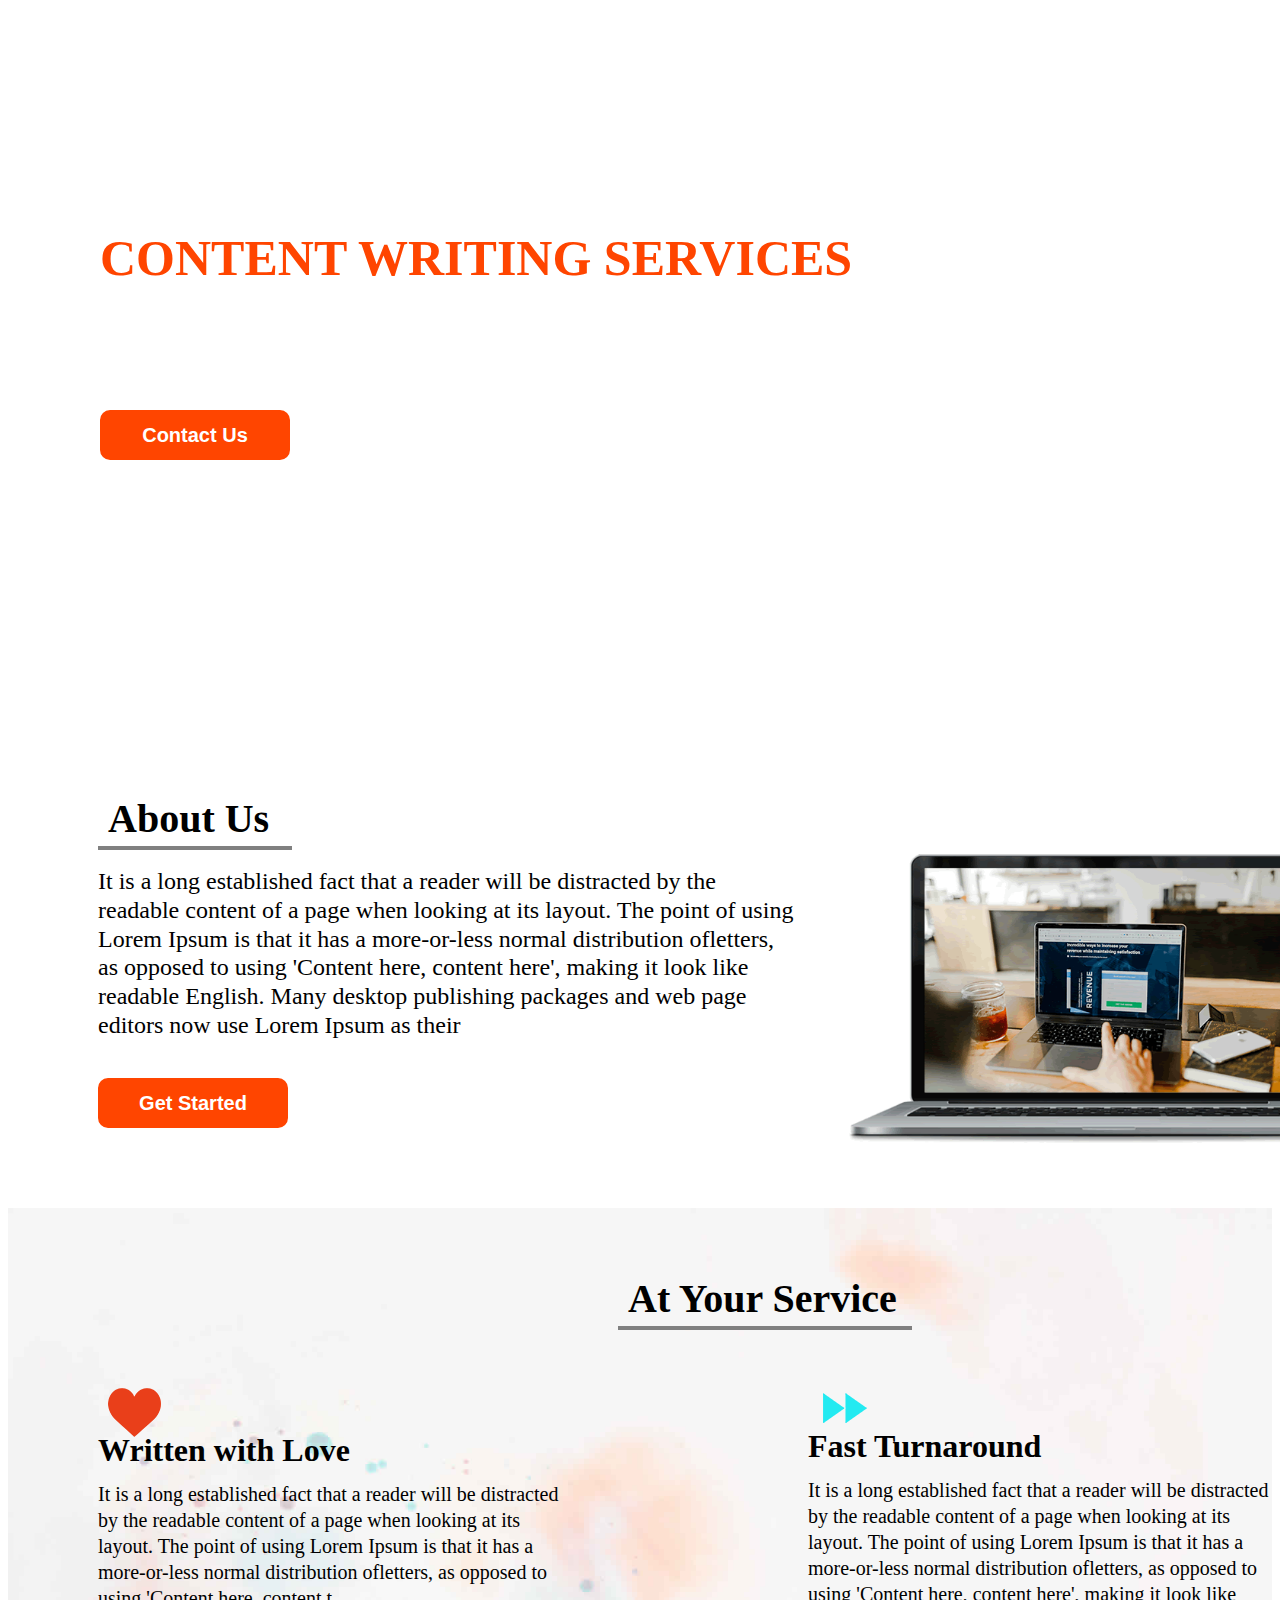
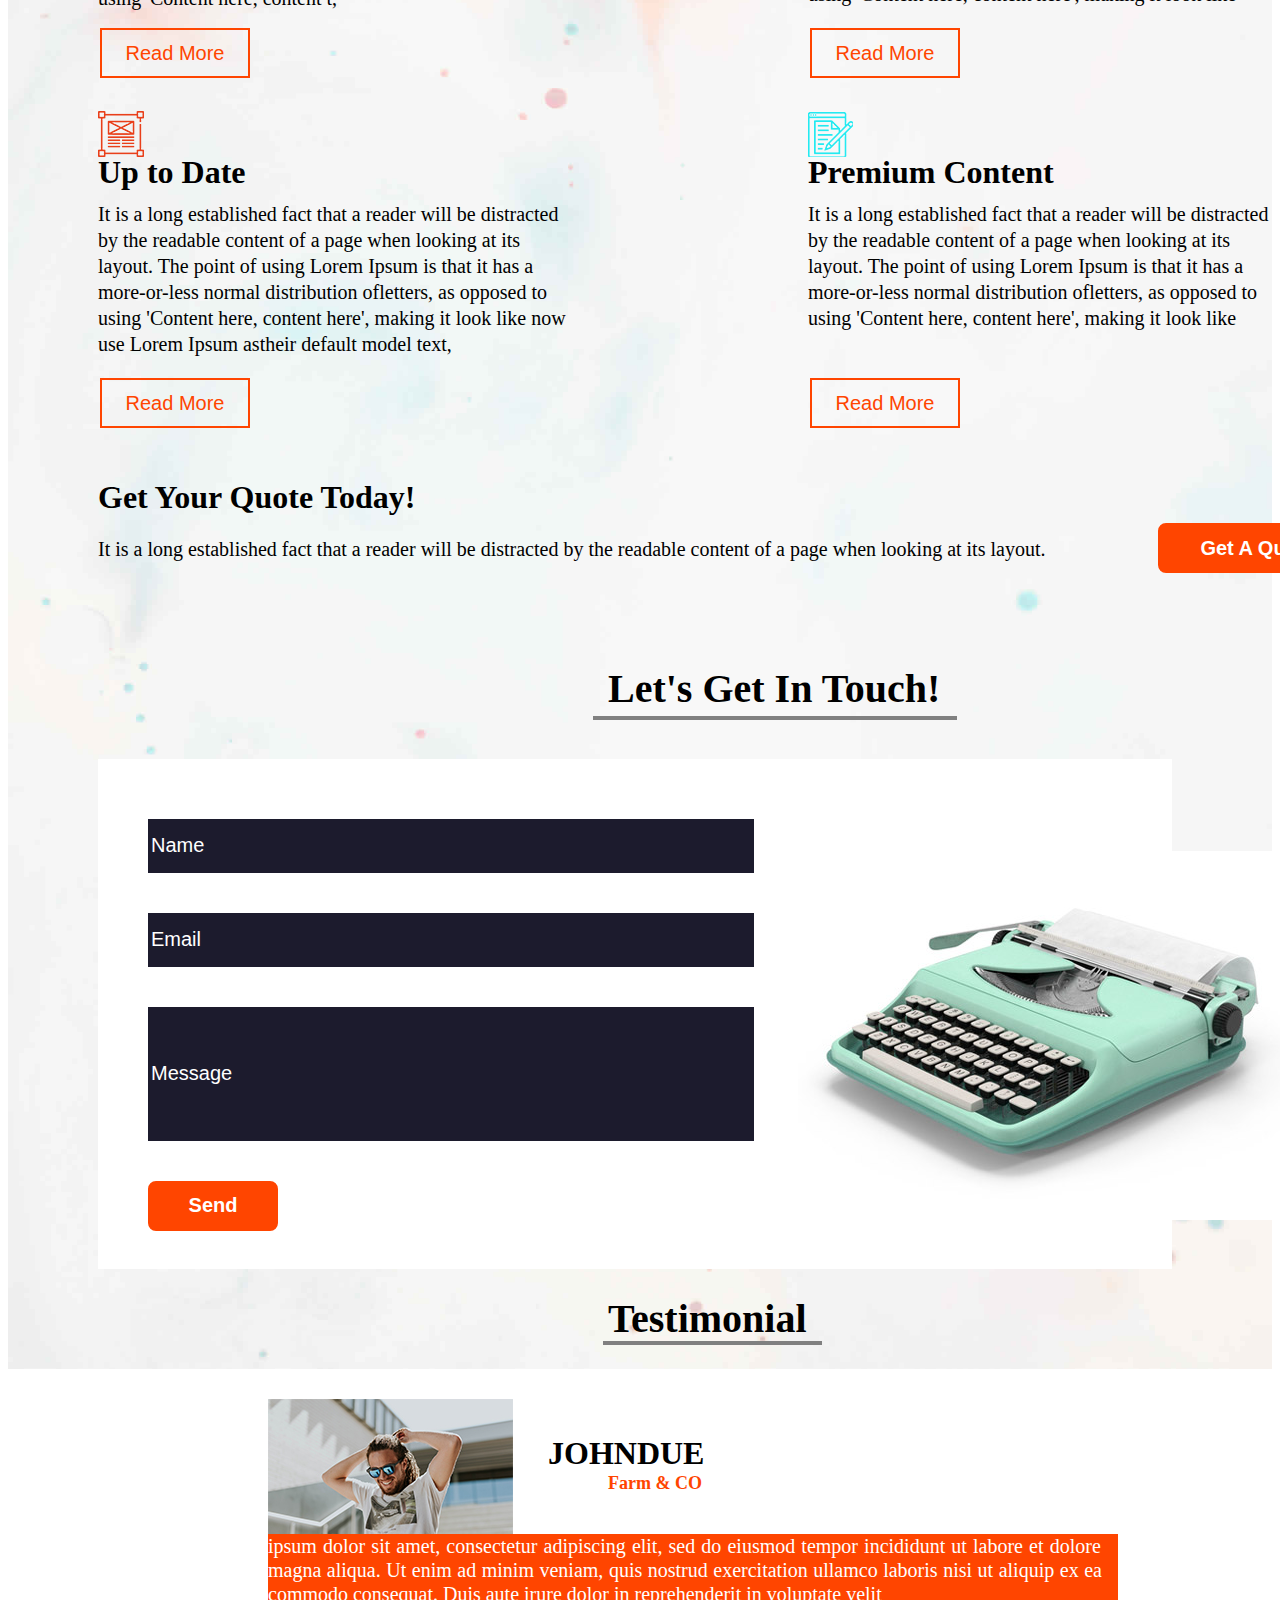
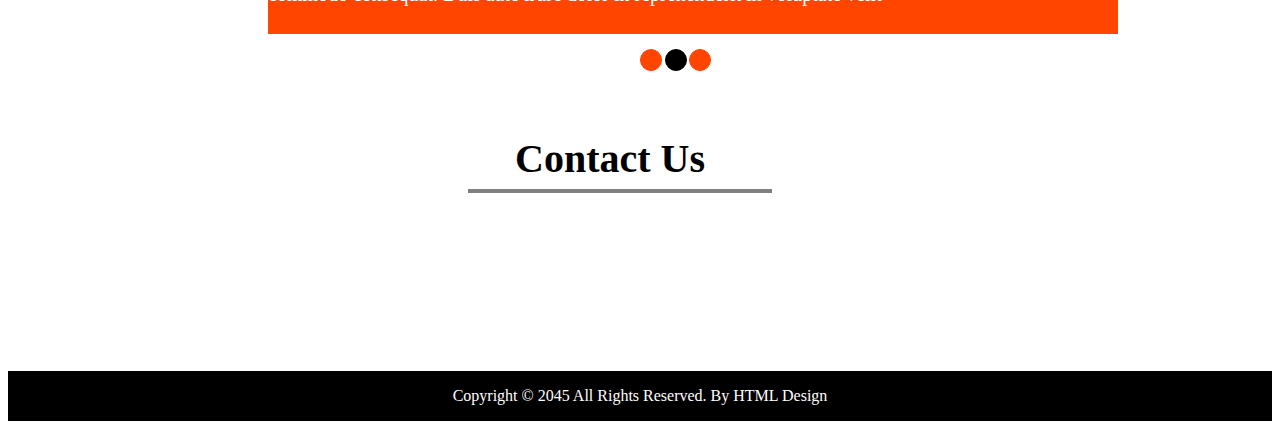
<file: target/webapp/index.html>
<!DOCTYPE html>
<html lang="en">
<head>
    <meta charset="UTF-8">
    <meta name="viewport" content="width=device-width, initial-scale=1.0">
    <title>Template2</title>
    <link rel="stylesheet" href="https://cdnjs.cloudflare.com/ajax/libs/font-awesome/6.6.0/css/all.min.css" integrity="sha512-Kc323vGBEqzTmouAECnVceyQqyqdsSiqLQISBL29aUW4U/M7pSPA/gEUZQqv1cwx4OnYxTxve5UMg5GT6L4JJg==" crossorigin="anonymous" referrerpolicy="no-referrer" />
    <!-- <link rel="stylesheet" href="template2.css"> -->

    <style>

#block1{
    background-image: url("https://www.free-css.com/assets/files/free-css-templates/preview/page290/fregg/assets/images/hero-bg.jpg");
    height: 80vh;
    width: 100%;
    
    background-repeat: no-repeat;
    background-attachment:scroll;
    background-size: 100vw 80vh;
   
   
}
#box1{
    display: flex;
    justify-content: space-between;
    align-items: center;
    
    


}
#fregg{
    font-size: 25px;
    margin-left: 100px;
    
   
}
a{
    text-decoration: none;
    color: white;
}
.heading{
    font-size: 23px;
}
#box2{
    display: flex;
    justify-content: space-around;
    align-items: center;
    width: 50%;

}
#heading1{
    color: white;
    position: absolute;
    top: 130px;
    left: 100px;
    font-size: 45px;
    font-weight: bold;
}

#heading2{
    color: white;
    position: absolute;
    top: 195px;
    left: 100px;
    font-size: 50px;
    font-weight: bold;
    color: orangered;
}

#para1{
    color: white;
    position: absolute;
    top: 300px;
    left: 100px;
    font-size: 20px;
    font-weight: bold;
    
}
#block1 button{
    position: absolute;
    top: 410px;
    left: 100px;
    font-size: 20px;
    font-weight: bold;
    background-color: orangered;
    color: white;
    border: 2px solid orangered;
    height: 50px;
    width: 190px;
    border-radius: 10px;
}
#block1 button:hover{
    background-color: transparent;
    border: 2px solid orangered;
    color: orangered;
}
#block2{
    height: 480px;
    width: 100%;
    
    
}
#box3{
    /* height: 500px;
    width: 100%; */
    /* background-color: red; */
    position: absolute;
}
#box3>h1{
    position: absolute;
    top: 40px;
    left: 100px;
   
    width: 170px;
 
    font-size: 40px;
    font-weight: bolder;
}
#box3 hr{

    width: 190px;
    position: absolute;
    top: 110px;
    left: 90px;
    background-color:grey;
    font-weight: bold;
    border: 2px solid gray;
  

}

#box3>p{
    position: absolute;
    top: 115px;
    left: 90px;
    height: 200px;
    width: 700px;
    
    font-size: 24px;
    line-height: 1.2;
    text-align: left;

}




#box3>img{
    position: absolute;
    top: 100px;
    left:800px;
    
    
}
#box3 button{
    position: absolute;
    top: 350px;
    left: 90px;
    font-size: 20px;
    font-weight: bold;
    background-color: orangered;
    color: white;
    border: 2px solid orangered;
    height: 50px;
    width: 190px;
    border-radius: 10px;
}
#box3 button:hover{
    background-color: transparent;
    border: 2px solid orangered;
    color: orangered;
}
#block3{
    height: 2100px;
    width: 100%;
    background-image: url("body_bg.jpg");
    background-repeat: no-repeat;
    background-attachment: scroll;
    background-size: 100vw, 100vh;
    position: relative;
   
}
#block3>h1:first-child{
    position: absolute;
    top:40px;
   left:620px;
   font-size: 40px;
}
#block3 hr{

    width: 290px;
    position: absolute;
    top: 110px;
    left: 610px;
    background-color:grey;
    font-weight: bold;
    border: 2px solid gray;
  

}
#box4{
    height: 650px;
    width: 480px;
    
    
    position: relative;
    top: 170px;
    left: 90px;
   
   
}
#box5{
    height: 650px;
    width: 480px;
  
   position: relative;
   bottom: 480px;
   left: 800px;
  

}
#box4 img:nth-child(1){
    margin: 10px;
}
#box4 h1:nth-child(2){
   position: relative;
   bottom: 40px;
}
#box4 p:nth-child(3){
    position: relative;
    bottom: 50px;
   

    font-size: 20px;
    line-height: 1.3;
    text-align: left;


}
#box4 button:first-of-type{
    position: absolute;
    top: 250px;
    left:2px;
    font-size: 20px;
   
    background-color: transparent;
    
    color:orangered;
    border: 2px solid orangered;
    height: 50px;
    width: 150px;
    
}


#box4 img:last-of-type{
    margin-top: 30px;
}
#box4 h1:last-of-type{
   position: relative;
   bottom: 28px;
}
#box4 p:last-of-type{
    position: relative;
    bottom: 40px;
   

    font-size: 20px;
    line-height: 1.3;
    text-align: left;


}
#box4 button:last-of-type{
    position: absolute;
    top: 600px;
    left:2px;
    font-size: 20px;
   
    background-color: transparent;
    
    color:orangered;
    border: 2px solid orangered;
    height: 50px;
    width: 150px;
    
}


#box5 img:nth-child(1){
    margin: 15px;
}
#box5 h1:nth-child(2){
   position: relative;
   bottom: 35px;
}
#box5 p:nth-child(3){
    position: relative;
    bottom: 45px;
   

    font-size: 20px;
    line-height: 1.3;
    text-align: left;


}
#box5 button:first-of-type{
    position: absolute;
    top: 250px;
    left:2px;
    font-size: 20px;
   
    background-color: transparent;
    
    color:orangered;
    border: 2px solid orangered;
    height: 50px;
    width: 150px;
    
}


#box5 img:last-of-type{
    margin-top: 40px;
}
#box5 h1:last-of-type{
   position: relative;
   bottom: 28px;
}
#box5 p:last-of-type{
    position: relative;
    bottom: 40px;
   

    font-size: 20px;
    line-height: 1.3;
    text-align: left;


}
#box5 button:last-of-type{
    position: absolute;
    top: 600px;
    left:2px;
    font-size: 20px;
   
    background-color: transparent;
    
    color:orangered;
    border: 2px solid orangered;
    height: 50px;
    width: 150px;
    
}
#box6{
    height: 300px;
    width: 100%;
    
    position: absolute;
    top:850px;
    
}
#box6 h1:first-of-type{
    position: absolute;
    left: 90px;
   
    
}
#box6 p:first-of-type{
    position: absolute;
    top: 60px;
    left: 90px;
    font-size: 20px;
   
    
}
#box6 button:first-of-type{
    position: absolute;
    top: 65px;
    left:1150px;
    font-size: 20px;
    font-weight: bold;
    background-color: orangered;
    color: white;
    border: 2px solid orangered;
    height: 50px;
    width: 200px;
    border-radius: 8px;
    
    
}
#box6 button:hover{
    background-color: transparent;
    border: 2px solid orangered;
    color: orangered;
}
#box6+h1{
    position: relative;
    bottom: 270px;
    left: 600px;
    font-size: 40px;
    width: 350px;
   

}
#box6~hr{
    width: 360px;
    position: absolute;
    top: 1100px;
    left:585px;
    background-color:gray;
    font-weight: bold;
    border: 2px solid gray;
}


#box7{
    height: 510px;
    width: 85%;
    background-color:white;
   position: relative;
  bottom: 250px;
  left: 90px;
}
#box7 input
{
    height: 50px;
    width: 600px;
    margin-left: 50px;
    background-color: #1c1b2d;
    color: white;
    font-size: 20px;
    border: 1px solid #1c1b2d;
    
    
   
    
    
}
#box8>input{
    position: relative;
    top: 60px;

}
#box9>input{
    position: relative;
    top: 100px;

}

#box10>input{
    position: relative;
    top: 140px;
    height: 130px;
   

}
::placeholder{
    color: white;
    
}
#box11>button{
    position: relative;
    top: 180px;
    left: 50px;
    font-size: 20px;
    font-weight: bold;
    background-color: orangered;
    color: white;
    border: 2px solid orangered;
    height: 50px;
    width: 130px;
    border-radius: 8px;
    

}
#box11>button:hover{
    background-color: transparent;
    border: 2px solid orangered;
    color: orangered;
}
#box11+img{
   position: relative;
   left: 700px;
   bottom: 200px;
}


#box12>h1{
    position: relative;
    bottom: 250px;
    left: 600px;
    font-size: 40px;
    width: 350px;
}

#box12 >hr:last-child{
  
    width: 215px;
   position: absolute;
   top: 1725px;
   left: 595px;
  
   
    background-color:gray;
    font-weight: bold;
    border: 2px solid gray;
}

#box13{
    height: 400px;
    width: 60%;
    
   
    position: relative;
    bottom: 270px;
    left: 260px;
}

#box13>img{
    position: relative;
    top: 50px;
}
#box13 h1{
    position: relative;
    left: 280px;
    bottom: 100px;
}
#box13 h2{
    position: relative;
    left:340px;
    bottom: 120px;
    font-size: 18px;
    color: orangered;

}
#box13 p{
    height: 100px;
    width: 850px;
    background-color: orangered;
    font-size: 20px;
    text-align: justify;
    line-height: 1.2;
 position: relative;
 bottom: 100px;
 color: white;
}

#circle{
    display: flex;
  width: 6%;
  justify-content:space-evenly ;
  position: relative;
  bottom: 370px;
  left: 630px;
}
#circle div:nth-child(1){
    
    background-color: orangered;
    height: 20px;
    width: 20px;
    border: 1px solid orangered;
    border-radius: 50%;

    

}
#circle div:nth-child(2){
    
    background-color:black;
    height: 20px;
    width: 20px;
    border: 1px solid black;
    border-radius: 50%;
    

}
#circle div:nth-child(3){
    
    background-color:orangered;
    height: 20px;
    width: 20px;
    border: 1px solid orangered;
    border-radius: 50%;
    

}

#block4{
    height: 300px;
    width: 100%;
   
 
    
    
}
#block4 h1{
    text-align: center;
    margin-right: 60px;
    font-size: 40px;
}
#block4 hr{
   
    width: 300px;
    position: relative;
    bottom: 20px;
   right: 20px;
   
    
     background-color:gray;
     font-weight: bold;
     border: 2px solid gray;
}
#box14{
    
    display: flex;
  width: 35%;
  justify-content:space-evenly ;
    position: relative;
    top: 30px;
    left: 470px;
  
 
    
}

#box15{
    text-align: center;
    margin: 150px auto;
    background-color: black;
    color: white;
    height: 50px;
    width: 100%;
    display: flex;
    align-items: center;
    justify-content: space-evenly;
    
}





    </style>
</head>
<body>
    <header>
    <div id="block1">
        <nav id="box1">
            <div>
            <a href=""><span id="fregg"><i class="fa-solid fa-print" style="color: #dc1877;"></i>FREGG</span></a></div>
            <div id="box2">
               <a href=""><h1 class="heading">HOME</h1></a> 
                <a href=""><h1 class="heading">ABOUT</h1></a>
               <a href=""> <h1 class="heading">SERVICE</h1></a>
                <a href=""><h1 class="heading">CONTACT US</h1></a>
                <a href=""><i class="fa-solid fa-magnifying-glass" style="font-size: 23px;"></i></a>
            </div>
        </nav>
        
        <i class="fa-solid fa-circle-chevron-right fa-2xl"></i>
        <i class="fa-solid fa-circle-chevron-left fa-2xl"></i>
            
        <h2 id="heading1">WELCOME TO</h2>
        <h1 id="heading2">CONTENT WRITING SERVICES</h1>
        <p id="para1">It is a long established fact that a reader will be distracted by the readable <br> content of a pagewhen looking</p>
        <button>Contact Us</button>
        
    </div>

    <div id="block2">
        <div id="box3">
            <h1>
                About Us </h1><hr>
            <p>It is a long established fact that a reader will be distracted by the readable content of a page when looking at its layout. The point of using Lorem Ipsum is that it has a more-or-less normal distribution ofletters, as opposed to using 'Content here, content here', making it look like readable English. Many desktop publishing packages and web page editors now use Lorem Ipsum as their</p>
            <button>Get Started</button>
            <img src="about-img.png" alt="" style="height: 350px; width: 600px;">
            
        </div>
    </div>
    <div id="block3">
        <h1>At Your Service</h1><hr>
        <div id="box4">
            <img src="s-1.png" alt="">
            <h1>Written with Love</h1>
            <p>It is a long established fact that a reader will be distracted by the readable content of a page when looking at its layout. The point of using Lorem Ipsum is that it has a more-or-less normal distribution ofletters, as opposed to using 'Content here, content t,</p>
            <button>Read More</button>
            <img src="s-3.png" alt="">
            <h1>Up to Date</h1>
            <p>It is a long established fact that a reader will be distracted by the readable content of a page when looking at its layout. The point of using Lorem Ipsum is that it has a more-or-less normal distribution ofletters, as opposed to using 'Content here, content here', making it look like now use Lorem Ipsum astheir default model text,</p>
            <button>Read More</button>
        </div>
        <div id="box5">
            <img src="s-2.png" alt="">
            <h1>Fast Turnaround</h1>
            <p>It is a long established fact that a reader will be distracted by the readable content of a page when looking at its layout. The point of using Lorem Ipsum is that it has a more-or-less normal distribution ofletters, as opposed to using 'Content here, content here', making it look like</p>
            <button>Read More</button>
            <img src="s-4.png" alt="">
            <h1>Premium Content</h1>
            <p>It is a long established fact that a reader will be distracted by the readable content of a page when looking at its layout. The point of using Lorem Ipsum is that it has a more-or-less normal distribution ofletters, as opposed to using 'Content here, content here', making it look like</p>
            <button>Read More</button>
        </div>
        <div id="box6">
            <h1>Get Your Quote Today!</h1>
            <p>It is a long established fact that a reader will be distracted by the readable content of a page when looking at its layout.</p>
            <button>Get A Quote</button>
        </div>
        <h1>Let's Get In Touch!</h1><hr>
        <div id="box7">
            <form action="">
            <div id="box8"><input type="text" placeholder="Name" required></div>
        <div id="box9"><input type="email" placeholder="Email" required></div>
           <div id="box10"> <input type="text" placeholder="Message" required></div>
           <div id="box11">
             <button>Send</button>
           </div>
            <img src="contact-img.jpg" alt="">
        </form>
        </div>

        <div id="box12">
        <h1>Testimonial</h1>
        <hr></div>
        <div id="box13">
        <img src="client.jpg" alt="">
        <h1>JOHNDUE</h1>
        <h2>Farm & CO</h2>
        <p><i class="fa-solid fa-quote-left" style="color:white;"></i> ipsum dolor sit amet, consectetur adipiscing elit, sed do eiusmod tempor incididunt ut labore et dolore &nbsp;&nbsp;  magna aliqua. Ut enim ad minim veniam, quis nostrud exercitation ullamco laboris nisi ut aliquip ex ea &nbsp;&nbsp; commodo consequat. Duis aute irure dolor in reprehenderit in voluptate velit &nbsp;&nbsp; &nbsp;&nbsp; &nbsp;&nbsp; &nbsp;&nbsp; &nbsp;&nbsp; &nbsp;&nbsp; &nbsp;&nbsp; &nbsp;&nbsp; &nbsp;&nbsp; &nbsp;&nbsp; &nbsp;&nbsp; &nbsp;&nbsp; &nbsp;&nbsp;   <i class="fa-solid fa-quote-right" style="color: white;"></i></p>
        </div>
        <div id="circle">
            <div id="i"></div>
            <div id="j" ></div>
            <div id="k"></div>
           </div>
        
    
    </div>





    <div id="block4">
        <h1>Contact Us</h1>
        <hr>
        <div id="box14">
      <a href=""><i class="fa-solid fa-location-dot fa-2xl" style="color: black; " ></i></a>
      <a href=""><i class="fa-solid fa-phone-volume fa-2xl" style="color: black;"></i></a>
      <a href=""><i class="fa-solid fa-envelope fa-2xl" style="color:black;"></i></a>
    </div>
       <div id="box15">Copyright © 2045 All Rights Reserved. By HTML Design</div>

    </div>


   
</header>
</body>
</html>
</file>
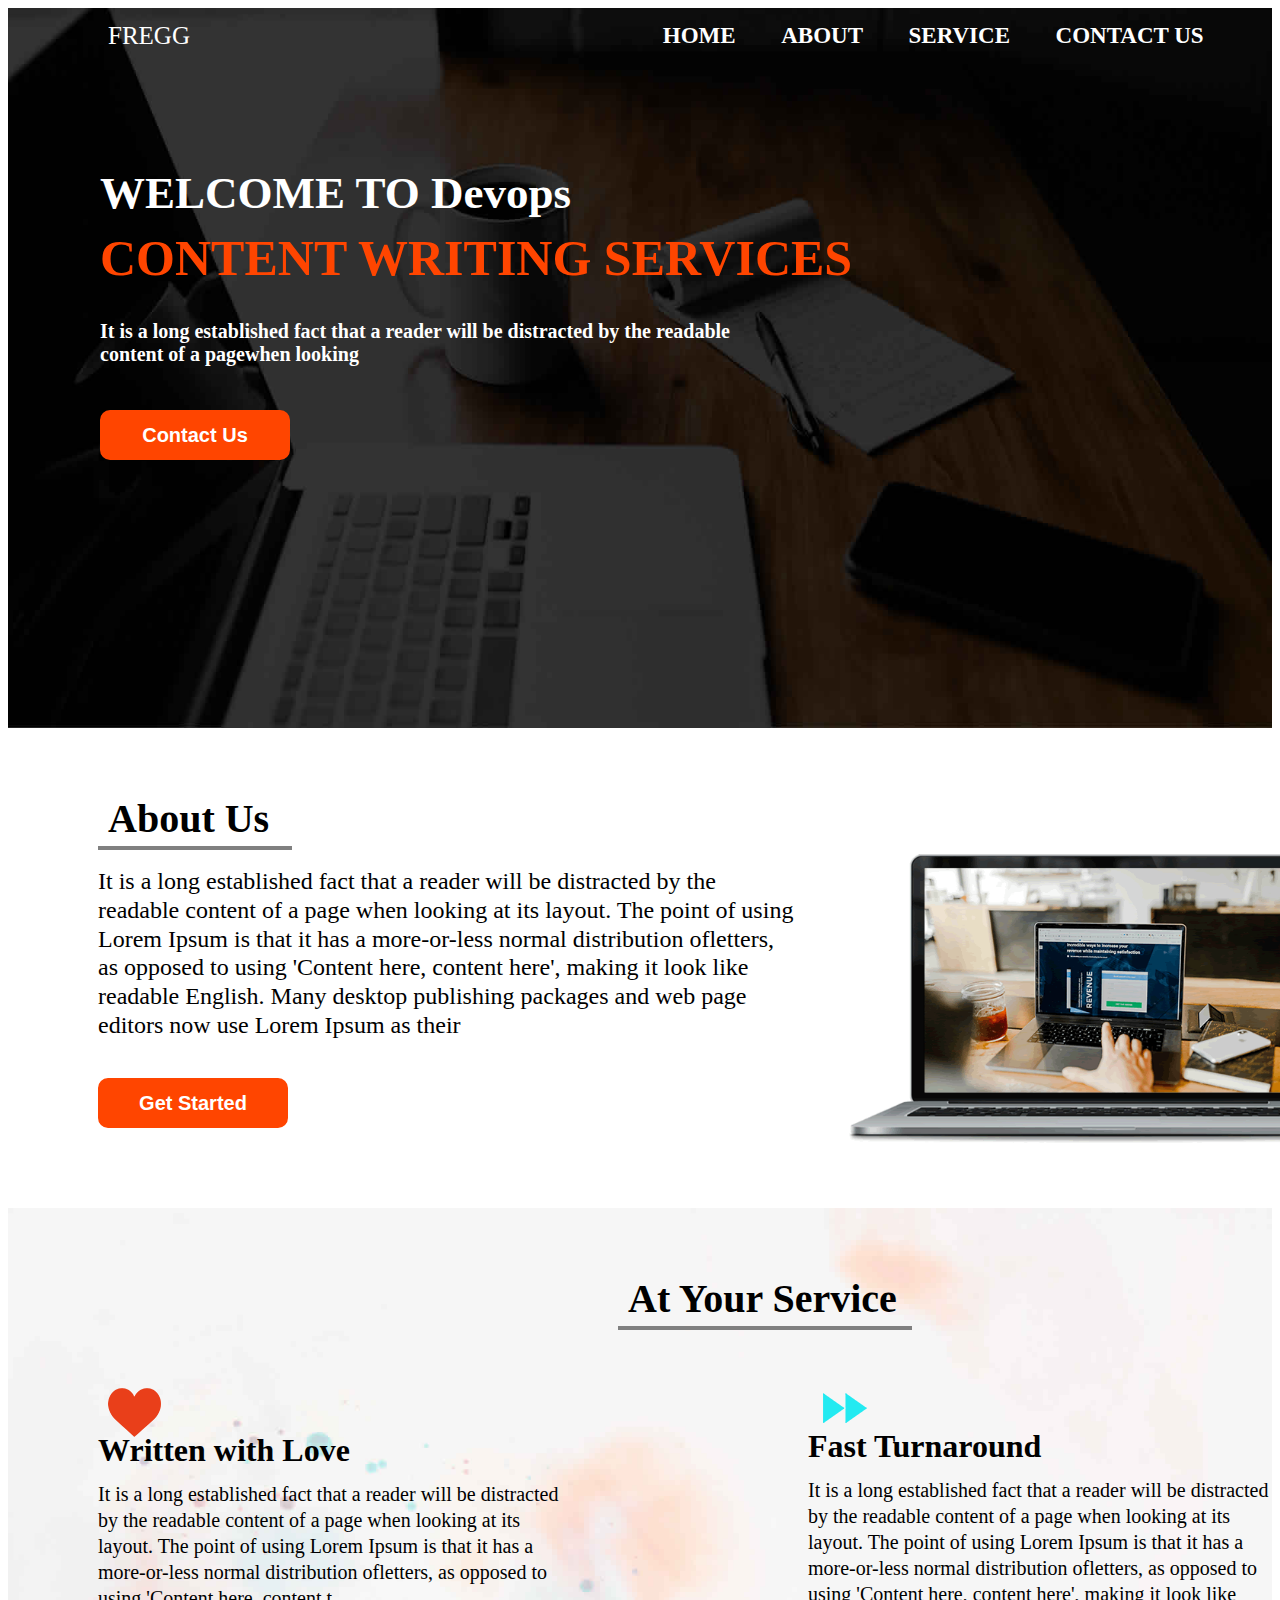
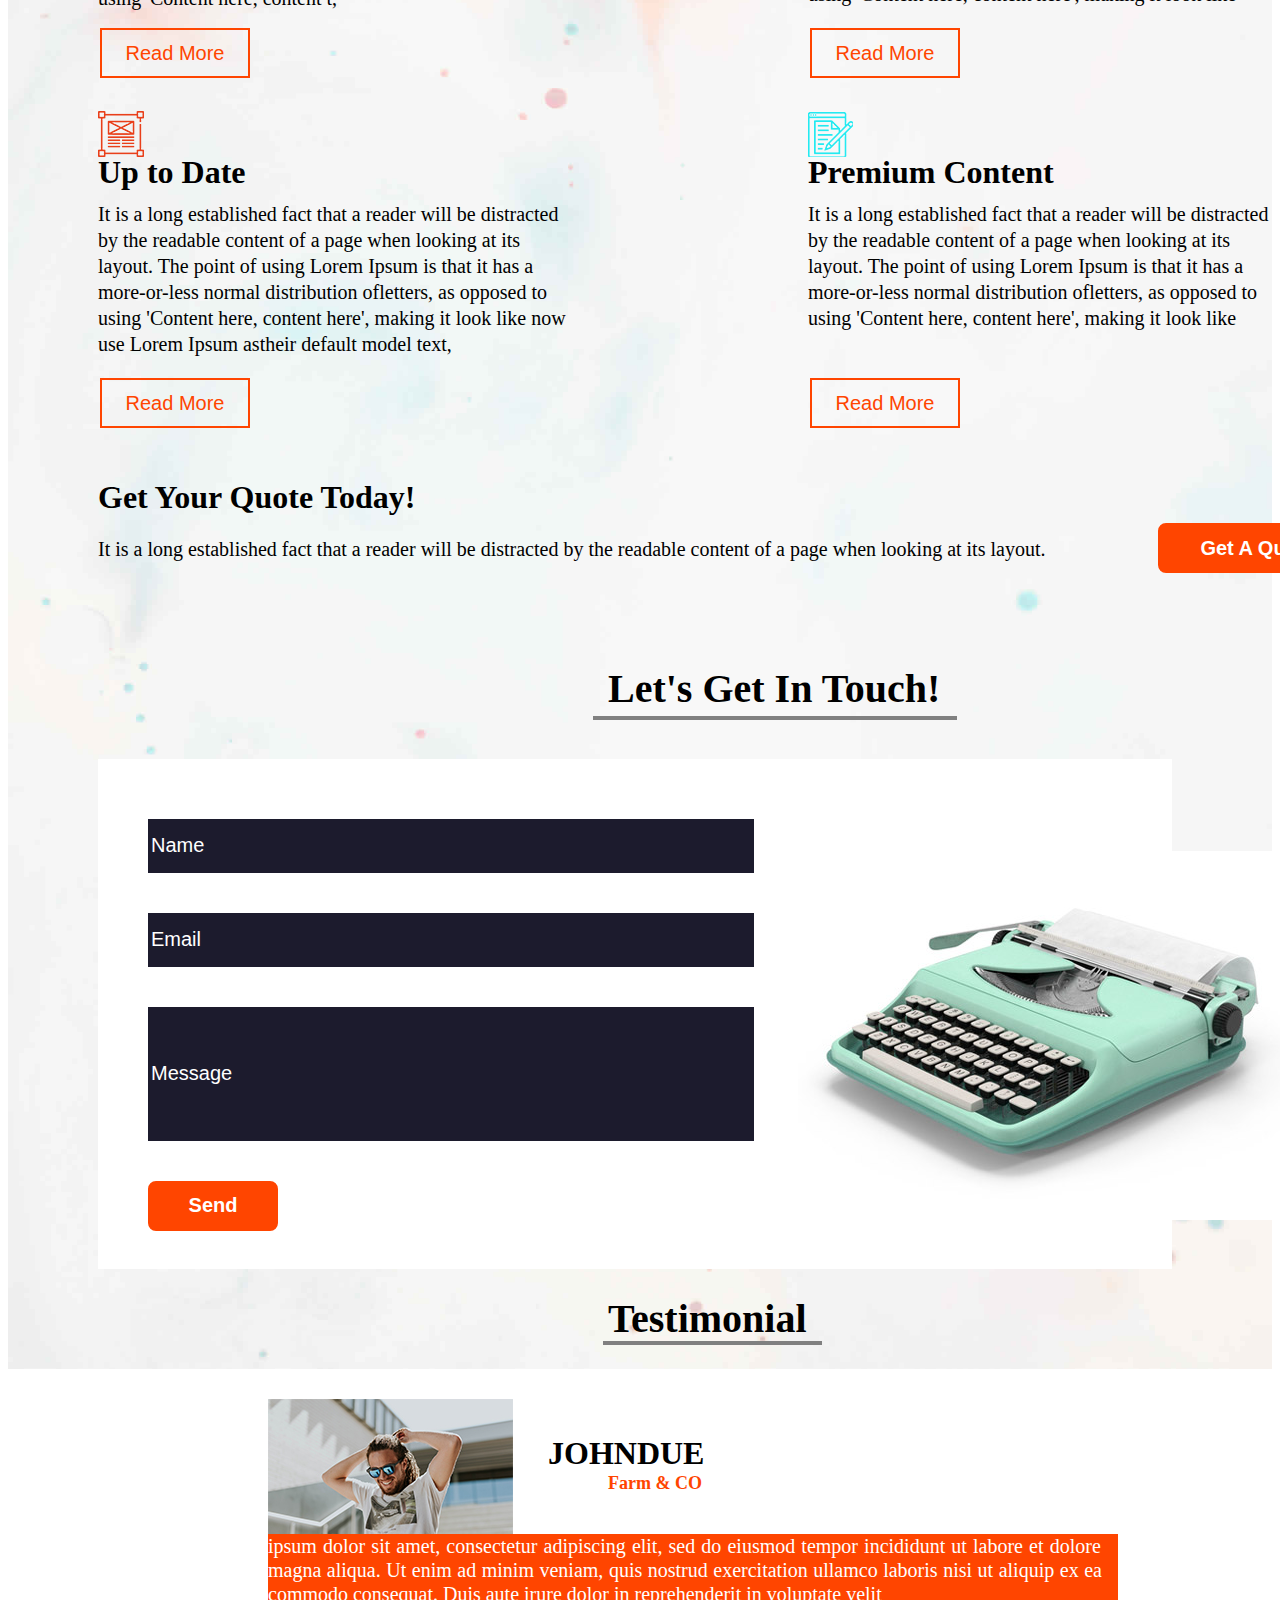
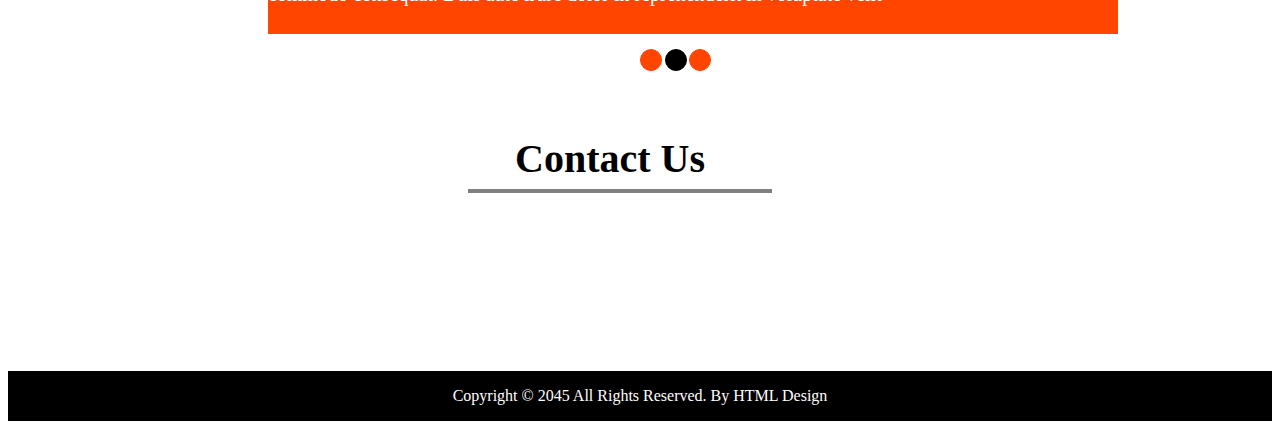
<file: src/main/webapp/index.html>
<!DOCTYPE html>
<html lang="en">
<head>
    <meta charset="UTF-8">
    <meta name="viewport" content="width=device-width, initial-scale=1.0">
    <title>Template2</title>
    <link rel="stylesheet" href="https://cdnjs.cloudflare.com/ajax/libs/font-awesome/6.6.0/css/all.min.css" integrity="sha512-Kc323vGBEqzTmouAECnVceyQqyqdsSiqLQISBL29aUW4U/M7pSPA/gEUZQqv1cwx4OnYxTxve5UMg5GT6L4JJg==" crossorigin="anonymous" referrerpolicy="no-referrer" />
    <!-- <link rel="stylesheet" href="template2.css"> -->

    <style>

#block1{
    background-image: url("hero-bg.jpg");
    height: 80vh;
    width: 100%;
    
    background-repeat: no-repeat;
    background-attachment:scroll;
    background-size: 100vw 80vh;
   
   
}
#box1{
    display: flex;
    justify-content: space-between;
    align-items: center;
    
    


}
#fregg{
    font-size: 25px;
    margin-left: 100px;
    
   
}
a{
    text-decoration: none;
    color: white;
}
.heading{
    font-size: 23px;
}
#box2{
    display: flex;
    justify-content: space-around;
    align-items: center;
    width: 50%;

}
#heading1{
    color: white;
    position: absolute;
    top: 130px;
    left: 100px;
    font-size: 45px;
    font-weight: bold;
}

#heading2{
    color: white;
    position: absolute;
    top: 195px;
    left: 100px;
    font-size: 50px;
    font-weight: bold;
    color: orangered;
}

#para1{
    color: white;
    position: absolute;
    top: 300px;
    left: 100px;
    font-size: 20px;
    font-weight: bold;
    
}
#block1 button{
    position: absolute;
    top: 410px;
    left: 100px;
    font-size: 20px;
    font-weight: bold;
    background-color: orangered;
    color: white;
    border: 2px solid orangered;
    height: 50px;
    width: 190px;
    border-radius: 10px;
}
#block1 button:hover{
    background-color: transparent;
    border: 2px solid orangered;
    color: orangered;
}
#block2{
    height: 480px;
    width: 100%;
    
    
}
#box3{
    /* height: 500px;
    width: 100%; */
    /* background-color: red; */
    position: absolute;
}
#box3>h1{
    position: absolute;
    top: 40px;
    left: 100px;
   
    width: 170px;
 
    font-size: 40px;
    font-weight: bolder;
}
#box3 hr{

    width: 190px;
    position: absolute;
    top: 110px;
    left: 90px;
    background-color:grey;
    font-weight: bold;
    border: 2px solid gray;
  

}

#box3>p{
    position: absolute;
    top: 115px;
    left: 90px;
    height: 200px;
    width: 700px;
    
    font-size: 24px;
    line-height: 1.2;
    text-align: left;

}




#box3>img{
    position: absolute;
    top: 100px;
    left:800px;
    
    
}
#box3 button{
    position: absolute;
    top: 350px;
    left: 90px;
    font-size: 20px;
    font-weight: bold;
    background-color: orangered;
    color: white;
    border: 2px solid orangered;
    height: 50px;
    width: 190px;
    border-radius: 10px;
}
#box3 button:hover{
    background-color: transparent;
    border: 2px solid orangered;
    color: orangered;
}
#block3{
    height: 2100px;
    width: 100%;
    background-image: url("body_bg.jpg");
    background-repeat: no-repeat;
    background-attachment: scroll;
    background-size: 100vw, 100vh;
    position: relative;
   
}
#block3>h1:first-child{
    position: absolute;
    top:40px;
   left:620px;
   font-size: 40px;
}
#block3 hr{

    width: 290px;
    position: absolute;
    top: 110px;
    left: 610px;
    background-color:grey;
    font-weight: bold;
    border: 2px solid gray;
  

}
#box4{
    height: 650px;
    width: 480px;
    
    
    position: relative;
    top: 170px;
    left: 90px;
   
   
}
#box5{
    height: 650px;
    width: 480px;
  
   position: relative;
   bottom: 480px;
   left: 800px;
  

}
#box4 img:nth-child(1){
    margin: 10px;
}
#box4 h1:nth-child(2){
   position: relative;
   bottom: 40px;
}
#box4 p:nth-child(3){
    position: relative;
    bottom: 50px;
   

    font-size: 20px;
    line-height: 1.3;
    text-align: left;


}
#box4 button:first-of-type{
    position: absolute;
    top: 250px;
    left:2px;
    font-size: 20px;
   
    background-color: transparent;
    
    color:orangered;
    border: 2px solid orangered;
    height: 50px;
    width: 150px;
    
}


#box4 img:last-of-type{
    margin-top: 30px;
}
#box4 h1:last-of-type{
   position: relative;
   bottom: 28px;
}
#box4 p:last-of-type{
    position: relative;
    bottom: 40px;
   

    font-size: 20px;
    line-height: 1.3;
    text-align: left;


}
#box4 button:last-of-type{
    position: absolute;
    top: 600px;
    left:2px;
    font-size: 20px;
   
    background-color: transparent;
    
    color:orangered;
    border: 2px solid orangered;
    height: 50px;
    width: 150px;
    
}


#box5 img:nth-child(1){
    margin: 15px;
}
#box5 h1:nth-child(2){
   position: relative;
   bottom: 35px;
}
#box5 p:nth-child(3){
    position: relative;
    bottom: 45px;
   

    font-size: 20px;
    line-height: 1.3;
    text-align: left;


}
#box5 button:first-of-type{
    position: absolute;
    top: 250px;
    left:2px;
    font-size: 20px;
   
    background-color: transparent;
    
    color:orangered;
    border: 2px solid orangered;
    height: 50px;
    width: 150px;
    
}


#box5 img:last-of-type{
    margin-top: 40px;
}
#box5 h1:last-of-type{
   position: relative;
   bottom: 28px;
}
#box5 p:last-of-type{
    position: relative;
    bottom: 40px;
   

    font-size: 20px;
    line-height: 1.3;
    text-align: left;


}
#box5 button:last-of-type{
    position: absolute;
    top: 600px;
    left:2px;
    font-size: 20px;
   
    background-color: transparent;
    
    color:orangered;
    border: 2px solid orangered;
    height: 50px;
    width: 150px;
    
}
#box6{
    height: 300px;
    width: 100%;
    
    position: absolute;
    top:850px;
    
}
#box6 h1:first-of-type{
    position: absolute;
    left: 90px;
   
    
}
#box6 p:first-of-type{
    position: absolute;
    top: 60px;
    left: 90px;
    font-size: 20px;
   
    
}
#box6 button:first-of-type{
    position: absolute;
    top: 65px;
    left:1150px;
    font-size: 20px;
    font-weight: bold;
    background-color: orangered;
    color: white;
    border: 2px solid orangered;
    height: 50px;
    width: 200px;
    border-radius: 8px;
    
    
}
#box6 button:hover{
    background-color: transparent;
    border: 2px solid orangered;
    color: orangered;
}
#box6+h1{
    position: relative;
    bottom: 270px;
    left: 600px;
    font-size: 40px;
    width: 350px;
   

}
#box6~hr{
    width: 360px;
    position: absolute;
    top: 1100px;
    left:585px;
    background-color:gray;
    font-weight: bold;
    border: 2px solid gray;
}


#box7{
    height: 510px;
    width: 85%;
    background-color:white;
   position: relative;
  bottom: 250px;
  left: 90px;
}
#box7 input
{
    height: 50px;
    width: 600px;
    margin-left: 50px;
    background-color: #1c1b2d;
    color: white;
    font-size: 20px;
    border: 1px solid #1c1b2d;
    
    
   
    
    
}
#box8>input{
    position: relative;
    top: 60px;

}
#box9>input{
    position: relative;
    top: 100px;

}

#box10>input{
    position: relative;
    top: 140px;
    height: 130px;
   

}
::placeholder{
    color: white;
    
}
#box11>button{
    position: relative;
    top: 180px;
    left: 50px;
    font-size: 20px;
    font-weight: bold;
    background-color: orangered;
    color: white;
    border: 2px solid orangered;
    height: 50px;
    width: 130px;
    border-radius: 8px;
    

}
#box11>button:hover{
    background-color: transparent;
    border: 2px solid orangered;
    color: orangered;
}
#box11+img{
   position: relative;
   left: 700px;
   bottom: 200px;
}


#box12>h1{
    position: relative;
    bottom: 250px;
    left: 600px;
    font-size: 40px;
    width: 350px;
}

#box12 >hr:last-child{
  
    width: 215px;
   position: absolute;
   top: 1725px;
   left: 595px;
  
   
    background-color:gray;
    font-weight: bold;
    border: 2px solid gray;
}

#box13{
    height: 400px;
    width: 60%;
    
   
    position: relative;
    bottom: 270px;
    left: 260px;
}

#box13>img{
    position: relative;
    top: 50px;
}
#box13 h1{
    position: relative;
    left: 280px;
    bottom: 100px;
}
#box13 h2{
    position: relative;
    left:340px;
    bottom: 120px;
    font-size: 18px;
    color: orangered;

}
#box13 p{
    height: 100px;
    width: 850px;
    background-color: orangered;
    font-size: 20px;
    text-align: justify;
    line-height: 1.2;
 position: relative;
 bottom: 100px;
 color: white;
}

#circle{
    display: flex;
  width: 6%;
  justify-content:space-evenly ;
  position: relative;
  bottom: 370px;
  left: 630px;
}
#circle div:nth-child(1){
    
    background-color: orangered;
    height: 20px;
    width: 20px;
    border: 1px solid orangered;
    border-radius: 50%;

    

}
#circle div:nth-child(2){
    
    background-color:black;
    height: 20px;
    width: 20px;
    border: 1px solid black;
    border-radius: 50%;
    

}
#circle div:nth-child(3){
    
    background-color:orangered;
    height: 20px;
    width: 20px;
    border: 1px solid orangered;
    border-radius: 50%;
    

}

#block4{
    height: 300px;
    width: 100%;
   
 
    
    
}
#block4 h1{
    text-align: center;
    margin-right: 60px;
    font-size: 40px;
}
#block4 hr{
   
    width: 300px;
    position: relative;
    bottom: 20px;
   right: 20px;
   
    
     background-color:gray;
     font-weight: bold;
     border: 2px solid gray;
}
#box14{
    
    display: flex;
  width: 35%;
  justify-content:space-evenly ;
    position: relative;
    top: 30px;
    left: 470px;
  
 
    
}

#box15{
    text-align: center;
    margin: 150px auto;
    background-color: black;
    color: white;
    height: 50px;
    width: 100%;
    display: flex;
    align-items: center;
    justify-content: space-evenly;
    
}





    </style>
</head>
<body>
    <header>
    <div id="block1">
        <nav id="box1">
            <div>
            <a href=""><span id="fregg"><i class="fa-solid fa-print" style="color: #dc1877;"></i>FREGG</span></a></div>
            <div id="box2">
               <a href=""><h1 class="heading">HOME</h1></a> 
                <a href=""><h1 class="heading">ABOUT</h1></a>
               <a href=""> <h1 class="heading">SERVICE</h1></a>
                <a href=""><h1 class="heading">CONTACT US</h1></a>
                <a href=""><i class="fa-solid fa-magnifying-glass" style="font-size: 23px;"></i></a>
            </div>
        </nav>
        
        <i class="fa-solid fa-circle-chevron-right fa-2xl"></i>
        <i class="fa-solid fa-circle-chevron-left fa-2xl"></i>
            
        <h2 id="heading1">WELCOME TO Devops</h2>
        <h1 id="heading2">CONTENT WRITING SERVICES</h1>
        <p id="para1">It is a long established fact that a reader will be distracted by the readable <br> content of a pagewhen looking</p>
        <button>Contact Us</button>
        
    </div>

    <div id="block2">
        <div id="box3">
            <h1>
                About Us </h1><hr>
            <p>It is a long established fact that a reader will be distracted by the readable content of a page when looking at its layout. The point of using Lorem Ipsum is that it has a more-or-less normal distribution ofletters, as opposed to using 'Content here, content here', making it look like readable English. Many desktop publishing packages and web page editors now use Lorem Ipsum as their</p>
            <button>Get Started</button>
            <img src="about-img.png" alt="" style="height: 350px; width: 600px;">
            
        </div>
    </div>
    <div id="block3">
        <h1>At Your Service</h1><hr>
        <div id="box4">
            <img src="s-1.png" alt="">
            <h1>Written with Love</h1>
            <p>It is a long established fact that a reader will be distracted by the readable content of a page when looking at its layout. The point of using Lorem Ipsum is that it has a more-or-less normal distribution ofletters, as opposed to using 'Content here, content t,</p>
            <button>Read More</button>
            <img src="s-3.png" alt="">
            <h1>Up to Date</h1>
            <p>It is a long established fact that a reader will be distracted by the readable content of a page when looking at its layout. The point of using Lorem Ipsum is that it has a more-or-less normal distribution ofletters, as opposed to using 'Content here, content here', making it look like now use Lorem Ipsum astheir default model text,</p>
            <button>Read More</button>
        </div>
        <div id="box5">
            <img src="s-2.png" alt="">
            <h1>Fast Turnaround</h1>
            <p>It is a long established fact that a reader will be distracted by the readable content of a page when looking at its layout. The point of using Lorem Ipsum is that it has a more-or-less normal distribution ofletters, as opposed to using 'Content here, content here', making it look like</p>
            <button>Read More</button>
            <img src="s-4.png" alt="">
            <h1>Premium Content</h1>
            <p>It is a long established fact that a reader will be distracted by the readable content of a page when looking at its layout. The point of using Lorem Ipsum is that it has a more-or-less normal distribution ofletters, as opposed to using 'Content here, content here', making it look like</p>
            <button>Read More</button>
        </div>
        <div id="box6">
            <h1>Get Your Quote Today!</h1>
            <p>It is a long established fact that a reader will be distracted by the readable content of a page when looking at its layout.</p>
            <button>Get A Quote</button>
        </div>
        <h1>Let's Get In Touch!</h1><hr>
        <div id="box7">
            <form action="">
            <div id="box8"><input type="text" placeholder="Name" required></div>
        <div id="box9"><input type="email" placeholder="Email" required></div>
           <div id="box10"> <input type="text" placeholder="Message" required></div>
           <div id="box11">
             <button>Send</button>
           </div>
            <img src="contact-img.jpg" alt="">
        </form>
        </div>

        <div id="box12">
        <h1>Testimonial</h1>
        <hr></div>
        <div id="box13">
        <img src="client.jpg" alt="">
        <h1>JOHNDUE</h1>
        <h2>Farm & CO</h2>
        <p><i class="fa-solid fa-quote-left" style="color:white;"></i> ipsum dolor sit amet, consectetur adipiscing elit, sed do eiusmod tempor incididunt ut labore et dolore &nbsp;&nbsp;  magna aliqua. Ut enim ad minim veniam, quis nostrud exercitation ullamco laboris nisi ut aliquip ex ea &nbsp;&nbsp; commodo consequat. Duis aute irure dolor in reprehenderit in voluptate velit &nbsp;&nbsp; &nbsp;&nbsp; &nbsp;&nbsp; &nbsp;&nbsp; &nbsp;&nbsp; &nbsp;&nbsp; &nbsp;&nbsp; &nbsp;&nbsp; &nbsp;&nbsp; &nbsp;&nbsp; &nbsp;&nbsp; &nbsp;&nbsp; &nbsp;&nbsp;   <i class="fa-solid fa-quote-right" style="color: white;"></i></p>
        </div>
        <div id="circle">
            <div id="i"></div>
            <div id="j" ></div>
            <div id="k"></div>
           </div>
        
    
    </div>





    <div id="block4">
        <h1>Contact Us</h1>
        <hr>
        <div id="box14">
      <a href=""><i class="fa-solid fa-location-dot fa-2xl" style="color: black; " ></i></a>
      <a href=""><i class="fa-solid fa-phone-volume fa-2xl" style="color: black;"></i></a>
      <a href=""><i class="fa-solid fa-envelope fa-2xl" style="color:black;"></i></a>
    </div>
       <div id="box15">Copyright © 2045 All Rights Reserved. By HTML Design</div>

    </div>


   
</header>
</body>
</html>
</file>
<file: src/main/webapp/template2.css>
#block1{
    background-image: url("https://www.free-css.com/assets/files/free-css-templates/preview/page290/fregg/assets/images/hero-bg.jpg");
    height: 80vh;
    width: 100%;
    
    background-repeat: no-repeat;
    background-attachment:scroll;
    background-size: 100vw 80vh;
   
   
}
#box1{
    display: flex;
    justify-content: space-between;
    align-items: center;
    
    


}
#fregg{
    font-size: 25px;
    margin-left: 100px;
    
   
}
a{
    text-decoration: none;
    color: white;
}
.heading{
    font-size: 23px;
}
#box2{
    display: flex;
    justify-content: space-around;
    align-items: center;
    width: 50%;

}
#heading1{
    color: white;
    position: absolute;
    top: 130px;
    left: 100px;
    font-size: 45px;
    font-weight: bold;
}

#heading2{
    color: white;
    position: absolute;
    top: 195px;
    left: 100px;
    font-size: 50px;
    font-weight: bold;
    color: orangered;
}

#para1{
    color: white;
    position: absolute;
    top: 300px;
    left: 100px;
    font-size: 20px;
    font-weight: bold;
    
}
#block1 button{
    position: absolute;
    top: 410px;
    left: 100px;
    font-size: 20px;
    font-weight: bold;
    background-color: orangered;
    color: white;
    border: 2px solid orangered;
    height: 50px;
    width: 190px;
    border-radius: 10px;
}
#block1 button:hover{
    background-color: transparent;
    border: 2px solid orangered;
    color: orangered;
}
#block2{
    height: 480px;
    width: 100%;
    
    
}
#box3{
    /* height: 500px;
    width: 100%; */
    /* background-color: red; */
    position: absolute;
}
#box3>h1{
    position: absolute;
    top: 40px;
    left: 100px;
   
    width: 170px;
 
    font-size: 40px;
    font-weight: bolder;
}
#box3 hr{

    width: 190px;
    position: absolute;
    top: 110px;
    left: 90px;
    background-color:grey;
    font-weight: bold;
    border: 2px solid gray;
  

}

#box3>p{
    position: absolute;
    top: 115px;
    left: 90px;
    height: 200px;
    width: 700px;
    
    font-size: 24px;
    line-height: 1.2;
    text-align: left;

}




#box3>img{
    position: absolute;
    top: 100px;
    left:800px;
    
    
}
#box3 button{
    position: absolute;
    top: 350px;
    left: 90px;
    font-size: 20px;
    font-weight: bold;
    background-color: orangered;
    color: white;
    border: 2px solid orangered;
    height: 50px;
    width: 190px;
    border-radius: 10px;
}
#box3 button:hover{
    background-color: transparent;
    border: 2px solid orangered;
    color: orangered;
}
#block3{
    height: 2100px;
    width: 100%;
    background-image: url("https://www.free-css.com/assets/files/free-css-templates/preview/page290/fregg/assets/images/body_bg.jpg");
    background-repeat: no-repeat;
    background-attachment: scroll;
    background-size: 100vw, 100vh;
    position: relative;
   
}
#block3>h1:first-child{
    position: absolute;
    top:40px;
   left:620px;
   font-size: 40px;
}
#block3 hr{

    width: 290px;
    position: absolute;
    top: 110px;
    left: 610px;
    background-color:grey;
    font-weight: bold;
    border: 2px solid gray;
  

}
#box4{
    height: 650px;
    width: 480px;
    
    
    position: relative;
    top: 170px;
    left: 90px;
   
   
}
#box5{
    height: 650px;
    width: 480px;
  
   position: relative;
   bottom: 480px;
   left: 800px;
  

}
#box4 img:nth-child(1){
    margin: 10px;
}
#box4 h1:nth-child(2){
   position: relative;
   bottom: 40px;
}
#box4 p:nth-child(3){
    position: relative;
    bottom: 50px;
   

    font-size: 20px;
    line-height: 1.3;
    text-align: left;


}
#box4 button:first-of-type{
    position: absolute;
    top: 250px;
    left:2px;
    font-size: 20px;
   
    background-color: transparent;
    
    color:orangered;
    border: 2px solid orangered;
    height: 50px;
    width: 150px;
    
}


#box4 img:last-of-type{
    margin-top: 30px;
}
#box4 h1:last-of-type{
   position: relative;
   bottom: 28px;
}
#box4 p:last-of-type{
    position: relative;
    bottom: 40px;
   

    font-size: 20px;
    line-height: 1.3;
    text-align: left;


}
#box4 button:last-of-type{
    position: absolute;
    top: 600px;
    left:2px;
    font-size: 20px;
   
    background-color: transparent;
    
    color:orangered;
    border: 2px solid orangered;
    height: 50px;
    width: 150px;
    
}


#box5 img:nth-child(1){
    margin: 15px;
}
#box5 h1:nth-child(2){
   position: relative;
   bottom: 35px;
}
#box5 p:nth-child(3){
    position: relative;
    bottom: 45px;
   

    font-size: 20px;
    line-height: 1.3;
    text-align: left;


}
#box5 button:first-of-type{
    position: absolute;
    top: 250px;
    left:2px;
    font-size: 20px;
   
    background-color: transparent;
    
    color:orangered;
    border: 2px solid orangered;
    height: 50px;
    width: 150px;
    
}


#box5 img:last-of-type{
    margin-top: 40px;
}
#box5 h1:last-of-type{
   position: relative;
   bottom: 28px;
}
#box5 p:last-of-type{
    position: relative;
    bottom: 40px;
   

    font-size: 20px;
    line-height: 1.3;
    text-align: left;


}
#box5 button:last-of-type{
    position: absolute;
    top: 600px;
    left:2px;
    font-size: 20px;
   
    background-color: transparent;
    
    color:orangered;
    border: 2px solid orangered;
    height: 50px;
    width: 150px;
    
}
#box6{
    height: 300px;
    width: 100%;
    
    position: absolute;
    top:850px;
    
}
#box6 h1:first-of-type{
    position: absolute;
    left: 90px;
   
    
}
#box6 p:first-of-type{
    position: absolute;
    top: 60px;
    left: 90px;
    font-size: 20px;
   
    
}
#box6 button:first-of-type{
    position: absolute;
    top: 65px;
    left:1150px;
    font-size: 20px;
    font-weight: bold;
    background-color: orangered;
    color: white;
    border: 2px solid orangered;
    height: 50px;
    width: 200px;
    border-radius: 8px;
    
    
}
#box6 button:hover{
    background-color: transparent;
    border: 2px solid orangered;
    color: orangered;
}
#box6+h1{
    position: relative;
    bottom: 270px;
    left: 600px;
    font-size: 40px;
    width: 350px;
   

}
#box6~hr{
    width: 360px;
    position: absolute;
    top: 1100px;
    left:585px;
    background-color:gray;
    font-weight: bold;
    border: 2px solid gray;
}


#box7{
    height: 510px;
    width: 85%;
    background-color:white;
   position: relative;
  bottom: 250px;
  left: 90px;
}
#box7 input
{
    height: 50px;
    width: 600px;
    margin-left: 50px;
    background-color: #1c1b2d;
    color: white;
    font-size: 20px;
    border: 1px solid #1c1b2d;
    
    
   
    
    
}
#box8>input{
    position: relative;
    top: 60px;

}
#box9>input{
    position: relative;
    top: 100px;

}

#box10>input{
    position: relative;
    top: 140px;
    height: 130px;
   

}
::placeholder{
    color: white;
    
}
#box11>button{
    position: relative;
    top: 180px;
    left: 50px;
    font-size: 20px;
    font-weight: bold;
    background-color: orangered;
    color: white;
    border: 2px solid orangered;
    height: 50px;
    width: 130px;
    border-radius: 8px;
    

}
#box11>button:hover{
    background-color: transparent;
    border: 2px solid orangered;
    color: orangered;
}
#box11+img{
   position: relative;
   left: 700px;
   bottom: 200px;
}


#box12>h1{
    position: relative;
    bottom: 250px;
    left: 600px;
    font-size: 40px;
    width: 350px;
}

#box12 >hr:last-child{
  
    width: 215px;
   position: absolute;
   top: 1725px;
   left: 595px;
  
   
    background-color:gray;
    font-weight: bold;
    border: 2px solid gray;
}

#box13{
    height: 400px;
    width: 60%;
    
   
    position: relative;
    bottom: 270px;
    left: 260px;
}

#box13>img{
    position: relative;
    top: 50px;
}
#box13 h1{
    position: relative;
    left: 280px;
    bottom: 100px;
}
#box13 h2{
    position: relative;
    left:340px;
    bottom: 120px;
    font-size: 18px;
    color: orangered;

}
#box13 p{
    height: 100px;
    width: 850px;
    background-color: orangered;
    font-size: 20px;
    text-align: justify;
    line-height: 1.2;
 position: relative;
 bottom: 100px;
 color: white;
}

#circle{
    display: flex;
  width: 6%;
  justify-content:space-evenly ;
  position: relative;
  bottom: 370px;
  left: 630px;
}
#circle div:nth-child(1){
    
    background-color: orangered;
    height: 20px;
    width: 20px;
    border: 1px solid orangered;
    border-radius: 50%;

    

}
#circle div:nth-child(2){
    
    background-color:black;
    height: 20px;
    width: 20px;
    border: 1px solid black;
    border-radius: 50%;
    

}
#circle div:nth-child(3){
    
    background-color:orangered;
    height: 20px;
    width: 20px;
    border: 1px solid orangered;
    border-radius: 50%;
    

}

#block4{
    height: 300px;
    width: 100%;
   
 
    
    
}
#block4 h1{
    text-align: center;
    margin-right: 60px;
    font-size: 40px;
}
#block4 hr{
   
    width: 300px;
    position: relative;
    bottom: 20px;
   right: 20px;
   
    
     background-color:gray;
     font-weight: bold;
     border: 2px solid gray;
}
#box14{
    
    display: flex;
  width: 35%;
  justify-content:space-evenly ;
    position: relative;
    top: 30px;
    left: 470px;
  
 
    
}

#box15{
    text-align: center;
    margin: 150px auto;
    background-color: black;
    color: white;
    height: 50px;
    width: 100%;
    display: flex;
    align-items: center;
    justify-content: space-evenly;
    
}
</file>
